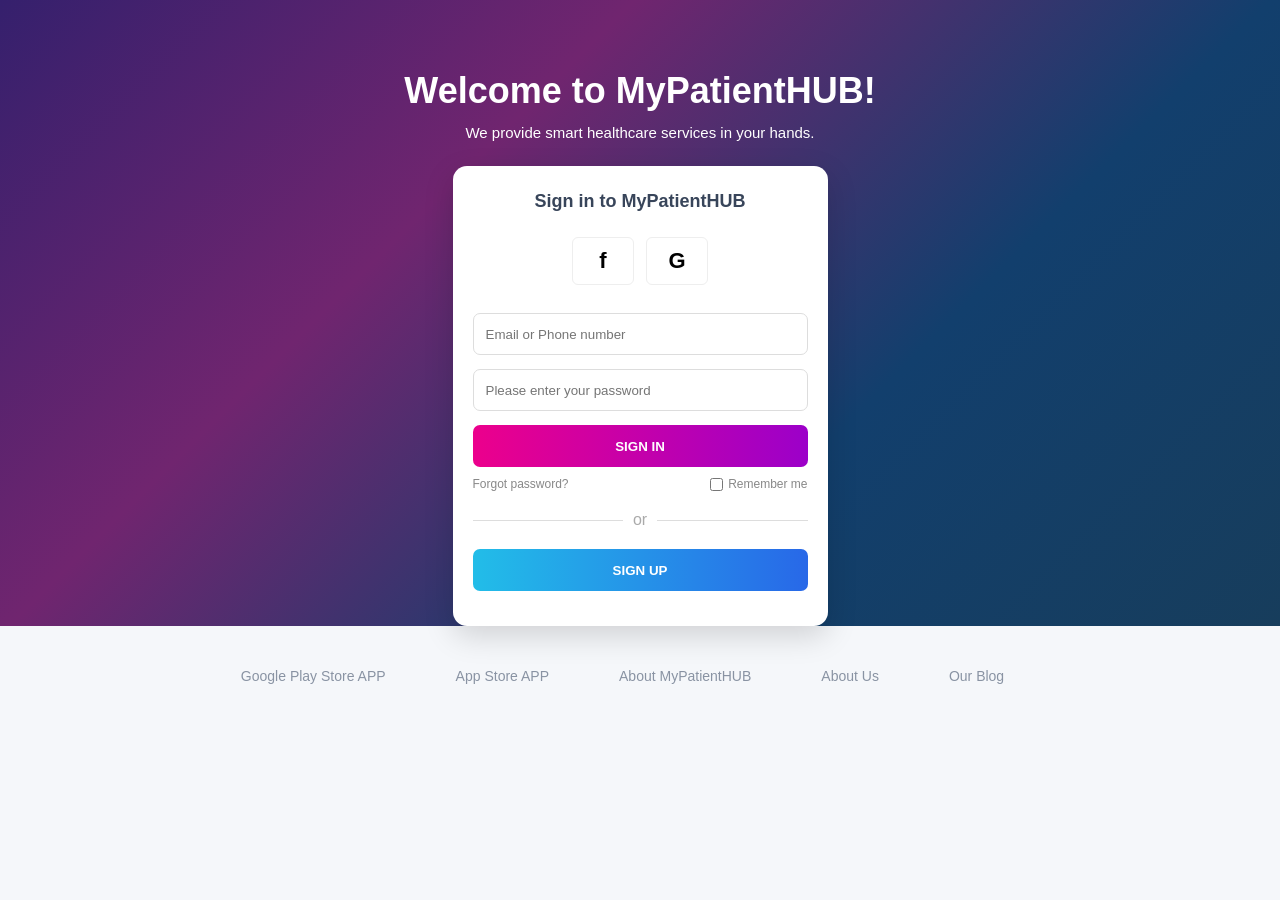
<file: index.html>
<!DOCTYPE html>
<html lang="en">
<head>
    <meta charset="UTF-8">
    <meta name="viewport" content="width=device-width, initial-scale=1.0">
    <title>MyPatientHUB - Login</title>

    <link rel="stylesheet" href="style.css">
</head>

<body>

    <div class="hero">

        <div class="welcome">
            <h1>Welcome to MyPatientHUB!</h1>
            <p>We provide smart healthcare services in your hands.</p>
        </div>

        <div class="login-box">

            <h2>Sign in to MyPatientHUB</h2>

            <div class="social-buttons">
                <button>f</button>
                <button>G</button>
            </div>

            <form id="loginForm">

                <input 
                    type="text" 
                    id="email"
                    placeholder="Email or Phone number"
                >

                <input 
                    type="password" 
                    id="password"
                    placeholder="Please enter your password"
                >

                <button type="submit" class="sign-in">
                    SIGN IN
                </button>

                <div class="options">
                    <a href="#">Forgot password?</a>

                    <label>
                        <input type="checkbox">
                        Remember me
                    </label>
                </div>

                <div class="or">
                    <span>or</span>
                </div>

                <button type="button" class="sign-up">
                    SIGN UP
                </button>

            </form>

        </div>

    </div>

    <footer>
        <a href="#">Google Play Store APP</a>
        <br>
        <a href="#">App Store APP</a>
        <br>
        <a href="#">About MyPatientHUB</a>
        <br>
        <a href="#"> About Us </a>
        <br>
        <a href="#">Our Blog</a>
        <br>
    </footer>

    <script src="script.js"></script>

</body>
</html>
</file>
<file: style.css>
* {
    margin: 0;
    padding: 0;
    box-sizing: border-box;
}

body {
    font-family: Arial, sans-serif;
    background: #f5f7fa;
    min-height: 100vh;
}

.hero {
    min-height: 600px;
    padding-top: 70px;
    background: linear-gradient(
        135deg,
        #35206d,
        #70256f,
        #123f6d,
        #173d5c
    );

    display: flex;
    flex-direction: column;
    align-items: center;
}


.welcome {
    text-align: center;
    color: white;
    margin-bottom: 25px;
}

.welcome h1 {
    font-size: 36px;
    margin-bottom: 12px;
}

.welcome p {
    font-size: 15px;
}


.login-box {
    width: 375px;
    background: white;
    padding: 25px 20px 35px;
    border-radius: 14px;
    box-shadow: 0 10px 30px rgba(0, 0, 0, 0.15);
}

.login-box h2 {
    text-align: center;
    color: #38455a;
    font-size: 18px;
    margin-bottom: 25px;
}


.social-buttons {
    display: flex;
    justify-content: center;
    gap: 12px;
    margin-bottom: 28px;
}

.social-buttons button {
    width: 62px;
    height: 48px;
    background: white;
    border: 1px solid #eeeeee;
    border-radius: 6px;
    font-size: 22px;
    font-weight: bold;
    cursor: pointer;
}


form input[type="text"],
form input[type="password"] {
    width: 100%;
    height: 42px;
    padding: 0 12px;
    margin-bottom: 14px;
    border: 1px solid #ddd;
    border-radius: 7px;
    outline: none;
}

form input:focus {
    border-color: #8b28c9;
}

/* Sign In */
.sign-in {
    width: 100%;
    height: 42px;
    border: none;
    border-radius: 7px;
    background: linear-gradient(90deg, #ec008c, #9c00c9);
    color: white;
    font-weight: bold;
    cursor: pointer;
}

.sign-in:hover {
    opacity: 0.9;
}

/* Forgot password و Remember me */
.options {
    display: flex;
    justify-content: space-between;
    align-items: center;
    margin-top: 10px;
    font-size: 12px;
    color: #888;
}

.options a {
    color: #888;
    text-decoration: none;
}

.options label {
    display: flex;
    align-items: center;
    gap: 5px;
}

/* OR */
.or {
    display: flex;
    align-items: center;
    gap: 10px;
    margin: 20px 0;
    color: #aaa;
}

.or::before,
.or::after {
    content: "";
    height: 1px;
    background: #ddd;
    flex: 1;
}

/* Sign Up */
.sign-up {
    width: 100%;
    height: 42px;
    border: none;
    border-radius: 7px;
    background: linear-gradient(90deg, #22bde8, #2868e8);
    color: white;
    font-weight: bold;
    cursor: pointer;
}

.sign-up:hover {
    opacity: 0.9;
}


footer {
    min-height: 100px;
    display: flex;
    justify-content: center;
    align-items: center;
    gap: 35px;
    flex-wrap: wrap;
}


footer a {
    color: #8993a3;
    text-decoration: none;
    font-size: 14px;
}


footer a:hover {
    color: #333;
}


@media (max-width: 600px) {

    .hero {
        padding: 40px 15px;
    }

    .welcome h1 {
        font-size: 28px;
    }

    .login-box {
        width: 100%;
        max-width: 375px;
    }

    footer {
        padding: 25px 15px;
        gap: 18px;
    }
}


.dashboard {
    display: flex;
    min-height: 100vh;
    background: #f5f6f8;
}

/* Sidebar */
.sidebar {
    width: 250px;
    background: white;
    border-right: 1px solid #e5e7eb;
    padding: 25px 15px;
    position: fixed;
    left: 0;
    top: 0;
    bottom: 0;
}

.logo {
    text-align: center;
    padding: 10px 0 30px;
    border-bottom: 1px solid #eeeeee;
}

.logo h2 {
    color: #33415c;
    font-size: 20px;
}

/* Menu */
.menu {
    margin-top: 20px;
}

.menu a {
    display: flex;
    align-items: center;
    gap: 15px;
    height: 50px;
    padding: 0 15px;
    margin-bottom: 8px;
    border-radius: 10px;
    color: #687386;
    text-decoration: none;
    font-size: 14px;
}

.menu a:hover {
    background: #f2f3f8;
}

.menu a.active {
    background: #f7f7fa;
    color: #333d55;
    box-shadow: 0 5px 15px rgba(0,0,0,0.08);
}

.menu a span:first-child {
    font-size: 18px;
}

/* Main */
.main-content {
    margin-left: 250px;
    width: calc(100% - 250px);
}


.topbar {
    height: 105px;
    background: white;
    border-bottom: 1px solid #eeeeee;

    display: flex;
    justify-content: space-between;
    align-items: center;

    padding: 0 35px;
}

.topbar p {
    color: #9aa2af;
    font-size: 13px;
    margin-bottom: 8px;
}

.topbar h3 {
    color: #354158;
    font-size: 20px;
}

.top-actions {
    display: flex;
    align-items: center;
    gap: 18px;
    color: #4d596d;
    font-size: 13px;
}

.top-actions input {
    width: 190px;
    height: 38px;
    border: 1px solid #ddd;
    border-radius: 8px;
    padding: 0 15px;
    outline: none;
}

.top-actions input:focus {
    border-color: #888;
}

/* Content */
.content {
    padding: 30px;
}

.content h1 {
    color: #354158;
    font-size: 25px;
    margin-bottom: 30px;
}



.cards {
    display: grid;
    grid-template-columns: 1fr 1fr;
    gap: 20px;
}

.card {
    background: white;
    border-radius: 15px;
    padding: 20px;
    min-height: 330px;
    box-shadow: 0 5px 18px rgba(0, 0, 0, 0.06);
}

.card h3 {
    color: #536176;
    font-size: 16px;
    margin-bottom: 25px;
}

.card-body {
    display: flex;
    align-items: center;
    gap: 30px;
}


.circle {
    width: 150px;
    height: 150px;
    border-radius: 50%;
    position: relative;
    flex-shrink: 0;
}


.circle::after {
    content: "";
    position: absolute;
    width: 85px;
    height: 85px;
    background: white;
    border-radius: 50%;
    top: 50%;
    left: 50%;
    transform: translate(-50%, -50%);
}


.clinic-circle {
    background: conic-gradient(
        #ec008c 0deg 120deg,
        #2868e8 120deg 160deg,
        #f5bd20 160deg 220deg,
        #16ad48 220deg 340deg,
        #354158 340deg 360deg
    );
}

/* Pharmacy chart */
.pharmacy-circle {
    background: conic-gradient(
        #2868e8 0deg 100deg,
        #aebbd4 100deg 175deg,
        #ec008c 175deg 215deg,
        #16ad48 215deg 270deg,
        #354158 270deg 360deg
    );
}

/* Market chart */
.market-circle {
    background: conic-gradient(
        #354158 0deg 90deg,
        #aebbd4 90deg 190deg,
        #16ad48 190deg 250deg,
        #2868e8 250deg 360deg
    );
}

/* List */
.list {
    flex: 1;
}

.list p {
    display: flex;
    justify-content: space-between;
    gap: 10px;
    padding: 12px 0;
    border-bottom: 1px solid #eeeeee;
    color: #5d687a;
    font-size: 12px;
}

.list span {
    color: #8993a3;
    font-weight: bold;
}

/* More details */
.card > button {
    margin-top: 20px;
    margin-left: 45px;
    padding: 10px 35px;
    border: none;
    border-radius: 8px;
    background: #aebdd8;
    color: white;
    font-size: 11px;
    font-weight: bold;
    cursor: pointer;
}

.card > button:hover {
    opacity: 0.85;
}

/* Health Index */
.health-card {
    position: relative;
}

.health-number {
    font-size: 25px;
    font-weight: bold;
    color: #354158;
    display: inline-block;
}

.increase {
    display: inline-block;
    margin-left: 8px;
    color: #62b83d;
    font-size: 13px;
    font-weight: bold;
}

.health-line {
    height: 100px;
    margin-top: 45px;
    border-top: 3px solid #7c8799;
    border-radius: 50%;
    transform: rotate(-3deg);
}

/* Responsive */
@media (max-width: 900px) {

    .cards {
        grid-template-columns: 1fr;
    }

    .card-body {
        flex-wrap: wrap;
    }
}

@media (max-width: 700px) {

    .sidebar {
        width: 190px;
    }

    .main-content {
        margin-left: 190px;
        width: calc(100% - 190px);
    }

    .topbar {
        padding: 0 15px;
    }

    .top-actions {
        gap: 8px;
    }

    .top-actions input {
        width: 120px;
    }

    .content {
        padding: 20px;
    }
}

.chart-image {
    width: 125px;
    height: 125px;
    object-fit: contain;
    flex-shrink: 0;
}

.health-chart {
    width: 100%;
    height: 120px;
    margin-top: 35px;
    position: relative;
    overflow: hidden;
    border-bottom: 1px solid #ddd;
}

.line {
    position: absolute;
    width: 120%;
    height: 70px;
    left: -10%;
    top: 25px;
    border-top: 3px solid #697586;
    border-radius: 50%;
    transform: rotate(-4deg);
}

@media (max-width: 600px) {
    .sidebar {
        width: 70px;
        padding: 15px 8px;
    }

    .logo h2 {
        font-size: 9px;
    }

    .menu a {
        justify-content: center;
        padding: 0;
    }

    .menu a span {
        display: none;
    }

    .main-content {
        margin-left: 70px;
        width: calc(100% - 70px);
    }

    .topbar {
        height: auto;
        padding: 15px;
        flex-direction: column;
        align-items: flex-start;
        gap: 15px;
    }

    .top-actions {
        width: 100%;
        flex-wrap: wrap;
    }

    .top-actions input {
        width: 100%;
    }

    .content {
        padding: 15px;
    }

    .content h1 {
        font-size: 20px;
    }

    .cards {
        grid-template-columns: 1fr;
    }

    .card {
        height: auto;
        min-height: 285px;
    }

    .card-body {
        flex-direction: column;
        align-items: stretch;
    }

    .chart-image {
        margin: auto;
    }
}

.login-image {
  height: 365px;
  border-radius: 8px;
  background:
    linear-gradient(
      135deg,
      rgba(63, 25, 104, .65),
      rgba(4, 69, 105, .55),
      rgba(145, 26, 89, .6)
    ),
    url("picture.jpeg") center/cover no-repeat;
}
</file>
